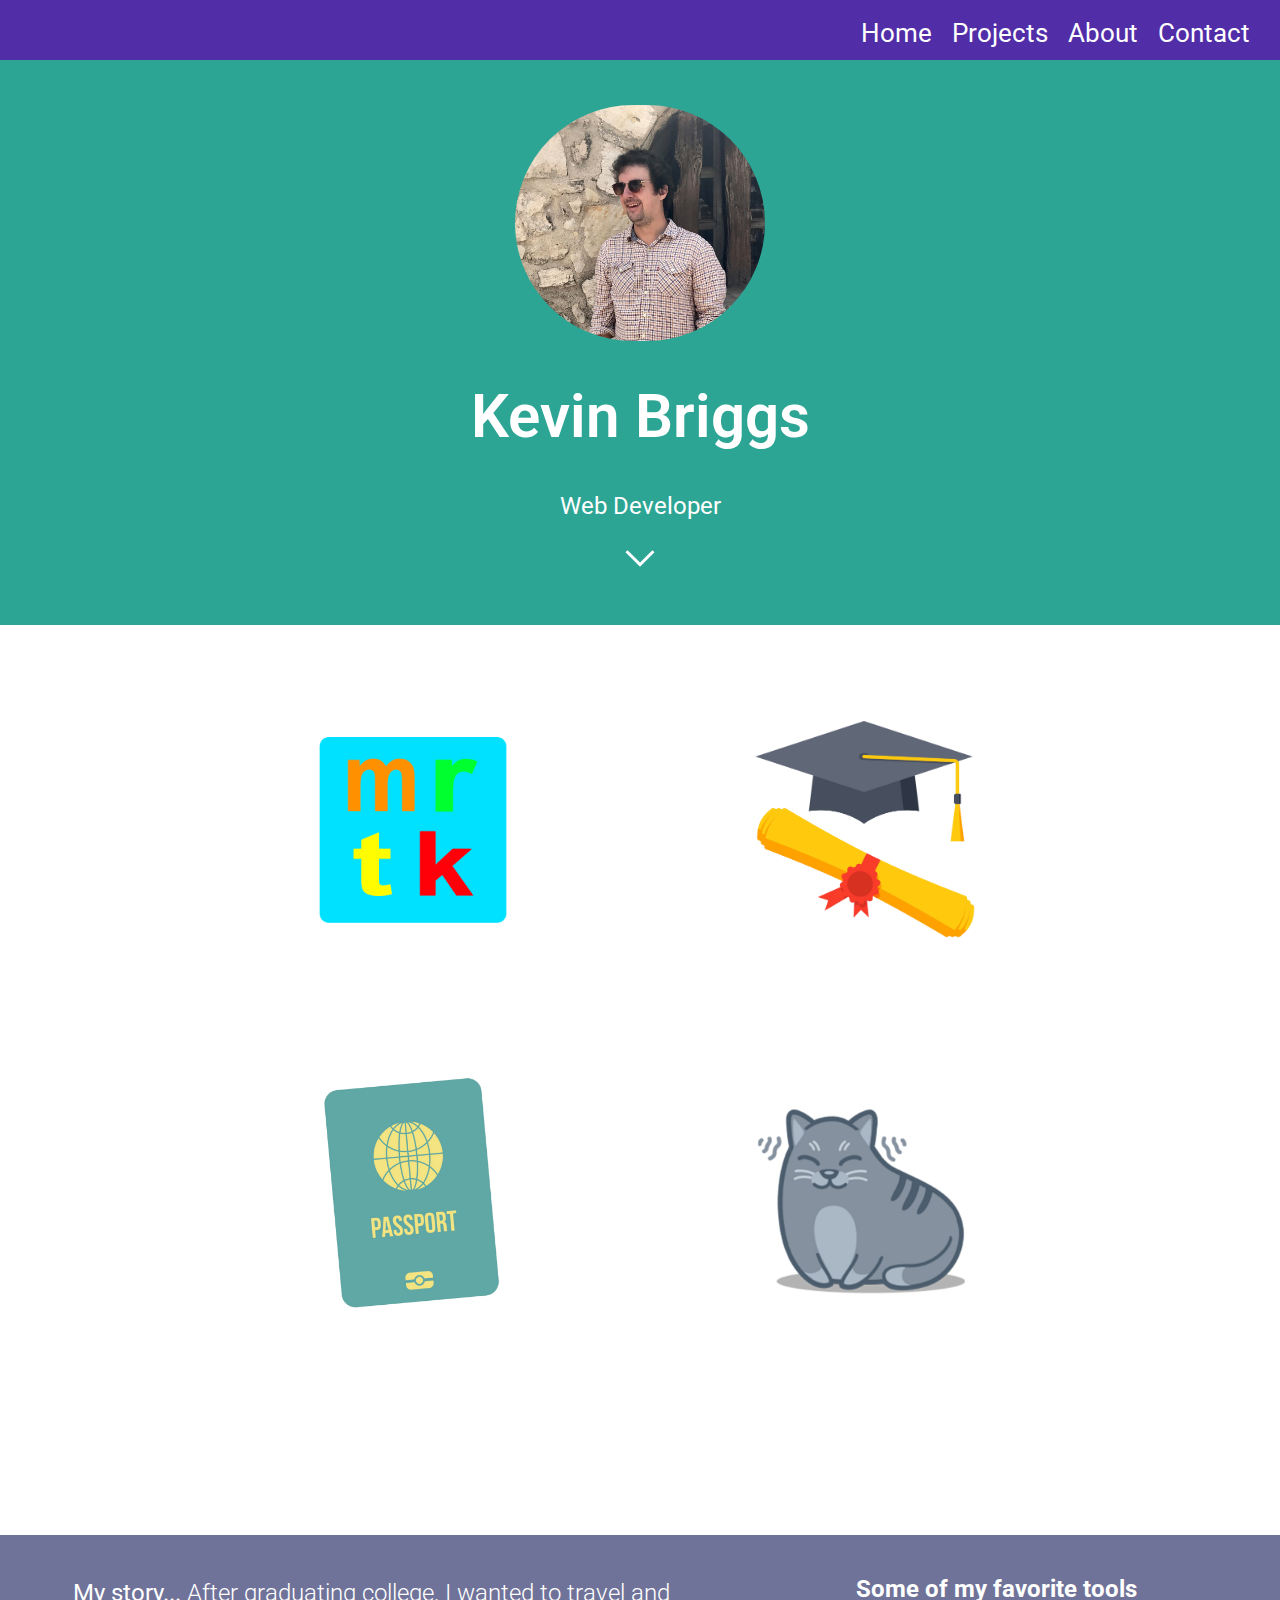
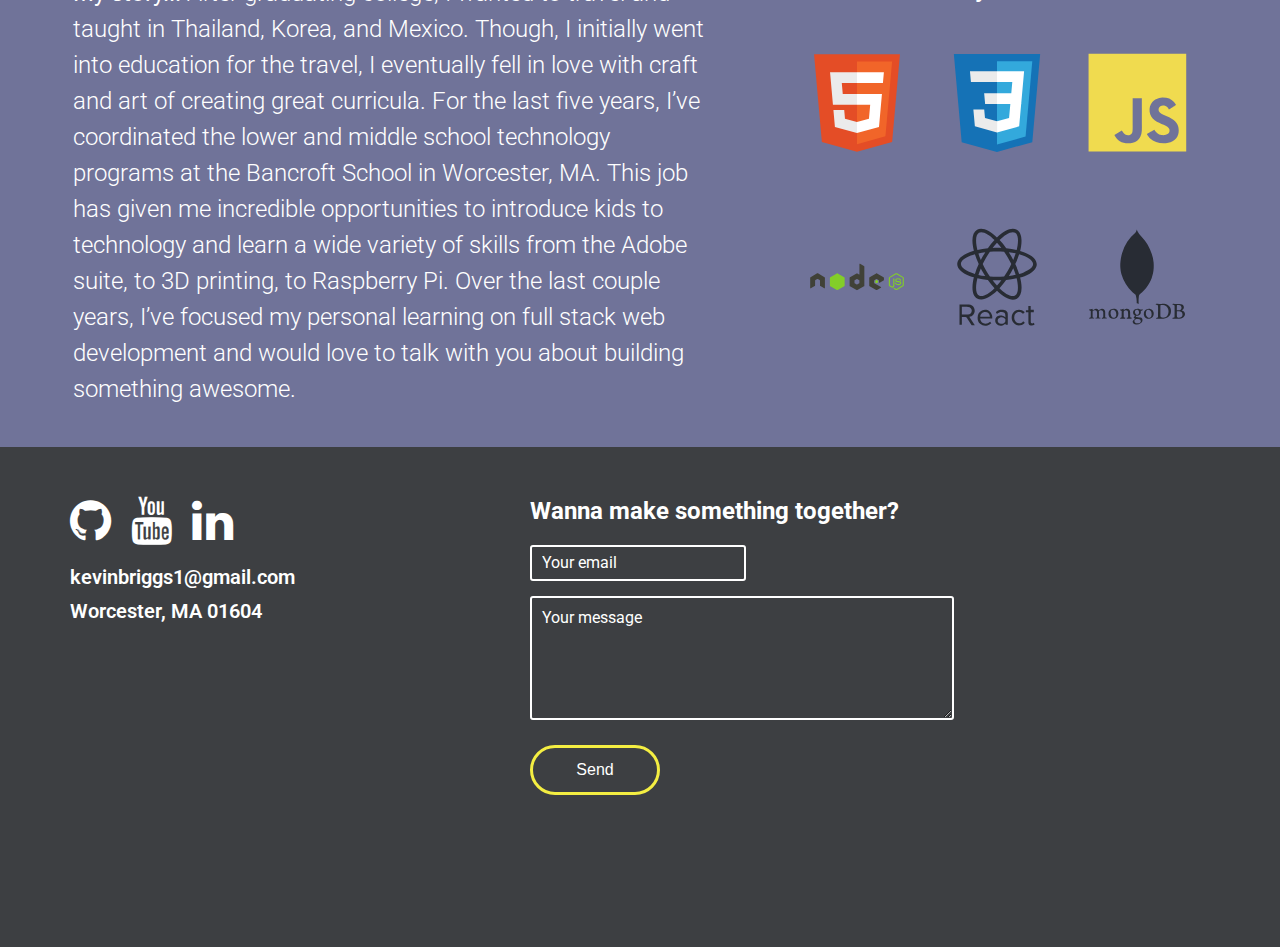
<file: index.html>
<!doctype html><html lang="en"><head><script async src="https://www.googletagmanager.com/gtag/js?id=UA-117986085-1"></script><script>function gtag(){dataLayer.push(arguments)}window.dataLayer=window.dataLayer||[],gtag("js",new Date),gtag("config","UA-117986085-1")</script><meta charset="utf-8"><meta name="viewport" content="width=device-width,initial-scale=1,shrink-to-fit=no"><meta name="theme-color" content="#000000"><link rel="manifest" href="/manifest.json"><link rel="shortcut icon" href="/favicon.ico"><link href="https://maxcdn.bootstrapcdn.com/font-awesome/4.7.0/css/font-
awesome.min.css" rel="stylesheet" integrity="sha384-
wvfXpqpZZVQGK6TAh5PVlGOfQNHSoD2xbE+QkPxCAFlNEevoEH3Sl0sibVcOQVnN" crossorigin="anonymous"><title>Kevin Briggs</title><link href="/static/css/main.1fa52244.css" rel="stylesheet"></head><body><noscript>You need to enable JavaScript to run this app.</noscript><div id="root"></div><script type="text/javascript" src="/static/js/main.f37e5860.js"></script></body></html>
</file>
<file: static/css/main.1fa52244.css>
@import url(https://fonts.googleapis.com/css?family=Roboto:300,400);body{margin:0;padding:0;font-family:Roboto,sans-serif}.navbar{width:100%;height:70px;background:#512da8;display:-ms-flexbox;display:flex;-ms-flex-pack:end;justify-content:flex-end;position:fixed;z-index:1}.navbar,.navbar_shrink{-webkit-transition:.5s;-o-transition:.5s;transition:.5s}.navbar_shrink{height:60px}.navbar__links{position:absolute;top:65%;right:10px;-webkit-transform:translateY(-50%);-ms-transform:translateY(-50%);transform:translateY(-50%);color:#fff;font-size:1.6em;cursor:pointer}.navbar__links,.navbar_link_shrink{-webkit-transition:.5s;-o-transition:.5s;transition:.5s}.navbar_link_shrink{top:55%}.navbar__link{margin-right:20px;display:inline-block;-webkit-transition:all .2s;-o-transition:all .2s;transition:all .2s}.navbar__link:hover{-webkit-transform:scale(1.05);-ms-transform:scale(1.05);transform:scale(1.05)}@media (max-width:500px){.navbar__links{width:100%;display:-ms-flexbox;display:flex;-ms-flex-pack:center;justify-content:center;right:-5px}}@media (max-width:430px){.navbar__links{font-size:1.4em}}@media(max-width:360px){.navbar__links{font-size:1.2em}}.header{width:100%;height:625px;background:#2da594}.header__content{position:relative;left:50%;top:50%;-webkit-transform:translate(-50%,-50%);-ms-transform:translate(-50%,-50%);transform:translate(-50%,-50%);text-align:center;color:#fff}.header__content__img{display:block;margin-left:auto;margin-right:auto;width:250px;border-radius:300px}.header__content__name{font-size:60px;font-weight:600}.header__content__description{font-weight:400}.header__arrow{margin-top:10px;width:30px;position:absolute;left:50%;-webkit-transform:translate(-50%);-ms-transform:translate(-50%);transform:translate(-50%)}object{pointer-events:none}.cursor-hover-area{cursor:pointer;width:30px;height:30px;position:absolute;left:50%;-webkit-transform:translate(-50%);-ms-transform:translate(-50%);transform:translate(-50%)}@media (max-width:780px){.header__content__name{font-weight:400}@media (max-width:330px){.header{font-size:80%}}}.projects{word-wrap:break-word;position:relative;padding:60px 40px 120px;display:-ms-flexbox;display:flex;-ms-flex-pack:distribute;justify-content:space-around;-ms-flex-wrap:wrap;flex-wrap:wrap;width:900px;margin-left:auto;margin-right:auto}.singleProject{width:400px;height:260px;margin:15px 25px 90px}@media (max-width:980px){.projects{width:765px}.singleProject{width:300px}}@media (max-width:768px){.projects{padding-top:40px;padding-left:5%;padding-right:5%;width:85%}.singleProject{height:unset;margin-top:unset;width:90%}}@media (max-width:330px){.projects{width:90%;padding-left:20px}}@media (min-width:1420px){.singleProject{width:500px;-webkit-box-sizing:border-box;box-sizing:border-box}.projects{width:1100px}}@media (min-width:1860px){.projects{width:1700px}.singleProject{width:370px}}a{text-decoration:none;color:#000;cursor:default}.singleProjectHover{cursor:pointer}.singleProject__img{position:relative;width:225px;top:50%;left:50%;-webkit-transform:translate(-50%,-50%);-ms-transform:translate(-50%,-50%);transform:translate(-50%,-50%);display:block}.singleProject__img,.singleProject__imgHover{-webkit-transition:.5s;-o-transition:.5s;transition:.5s}.singleProject__imgHover{width:150px;-webkit-transform:translate(-50%,-90%);-ms-transform:translate(-50%,-90%);transform:translate(-50%,-90%)}.singleProject__text{position:relative;top:0;opacity:0;-webkit-transition:.2s;-o-transition:.2s;transition:.2s}.singleProject__textHover{opacity:1;-webkit-transition:1s;-o-transition:1s;transition:1s}.singleProject__text__title{font-size:20px;font-weight:700;text-align:center}@media (max-width:768px){.singleProject__img{width:150px;-webkit-transform:translate(-50%,-115%);-ms-transform:translate(-50%,-115%);transform:translate(-50%,-115%);display:block}.singleProject__text{opacity:1}.singleProject__text__title{font-weight:400}}.about{display:-ms-flexbox;display:flex;background:#707399;-ms-flex-pack:space-evenly;justify-content:space-evenly}.about__paragraph{max-width:50%;font-size:24px;line-height:1.5;-ms-flex-line-pack:center;align-content:center;color:#fff;padding-top:40px;padding-bottom:40px;font-weight:300}.about__skills{max-width:40%;text-align:center;padding-top:20px;color:#fff}.devicon{width:100px;margin:20px}.about__skills__row{margin-top:30px}@media (max-width:1053px){.devicon{width:90px;margin:20px}}@media (max-width:975px){.about{-ms-flex-direction:column;flex-direction:column;padding:30px;padding-left:20px}.about__paragraph{max-width:100%;padding-top:0;font-size:20px;line-height:1.5}.about__skills{max-width:100%}.devicon{width:110px;margin:30px}}@media (max-width:588px){.devicon{width:90px;margin:20px}}@media (max-width:450px){.devicon{width:80px;margin:10px}}@media (max-width:372px){.devicon{width:60px}}.contact{background:#3d3f42;min-height:500px;display:-ms-flexbox;display:flex;color:#fff;padding-left:20px}.contact__info{width:400px;padding:50px}.contact__info__links{color:#fff;cursor:pointer}.contact__info__text{margin:0;font-weight:600;font-size:20px;margin-top:10px}.fas{font-size:48px;margin-right:20px;margin-bottom:10px}.contact__form{width:400px;padding-top:50px}.contact__form__title{margin-top:0;margin-left:10px}.contact__form__input{display:block;margin:10px;margin-bottom:15px}.contact__form__email,.contact__form__message{border:none;background:transparent;padding-left:5px;border:2px solid #fff;border-radius:3px;font-family:Roboto,sans-serif}.contact__form__email{width:200px;height:30px;padding-left:10px}.contact__form__email,.contact__form__email::-webkit-input-placeholder,.contact__form__message,.contact__form__message::-webkit-input-placeholder{color:#fff;font-size:16px}.contact__form__email:active,.contact__form__email:focus,.contact__form__message:active,.contact__form__message:focus{outline:none;border:none;background:transparent;border:2px transparent;border:2px solid #45f442;-webkit-transition:all .5s;-o-transition:all .5s;transition:all .5s}.contact__form__message{width:400px;height:100px;padding:10px}.contact__form__button{width:130px;height:50px;margin:10px;background:transparent;border-radius:25px;color:#fff;font-size:16px;border:3px solid #f4ee42;-webkit-transition:all .4s;-o-transition:.4s all;transition:all .4s}.contact__form__button:hover{cursor:pointer;background:#f4ee42;-webkit-transform:scale(1.1);-ms-transform:scale(1.1);transform:scale(1.1);color:#3d3f42}.contact__form__button:active{outline:none}@media (max-width:1000px){.contact__info{width:300px}}@media (max-width:890px){.contact__info{width:200px}}@media (max-width:800px){.contact{-ms-flex-direction:column;flex-direction:column;-ms-flex-align:center;align-items:center}.contact__form{margin-top:0;padding-top:10px}}@media (max-width:769px){.contact__form__title,.contact__info__text{font-weight:400}.contact__form__button{margin-bottom:60px}}@media (max-width:530px){.contact{padding-left:0}.contact__form,.contact__form__message{width:90%}.contact__form__input,.contact__form__title{margin-left:0}}
/*# sourceMappingURL=main.1fa52244.css.map*/
</file>
